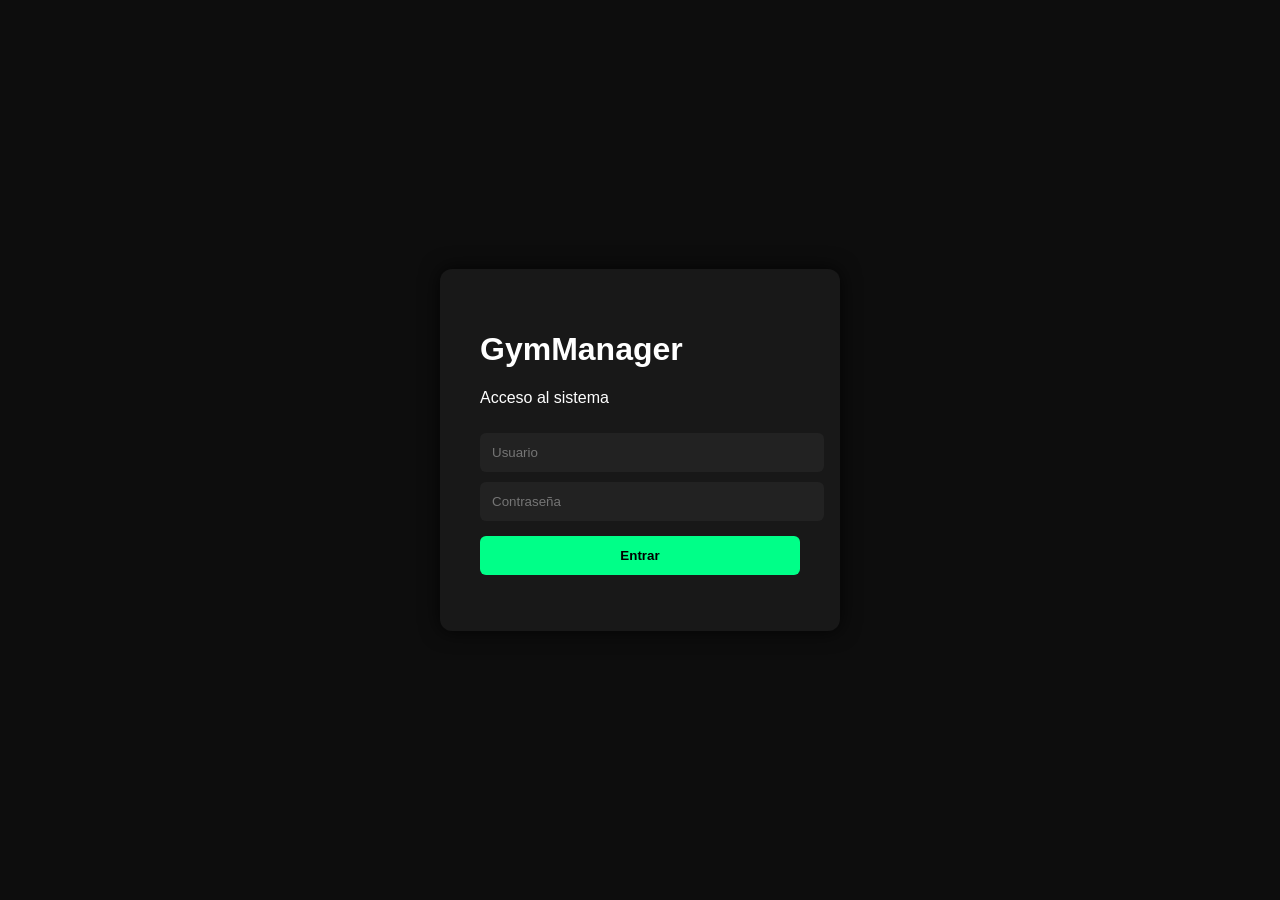
<file: index.html>
<!DOCTYPE html>
<html>
<head>
  <title>GymManager</title>
  <link rel="stylesheet" href="style.css">
</head>
<body class="login-body">
 
<div class="login-container">
  <h1>GymManager</h1>
  <p>Acceso al sistema</p>
 
  <input type="text" id="user" placeholder="Usuario">
  <input type="password" id="pass" placeholder="Contraseña">
 
  <button onclick="login()">Entrar</button>
  <p id="error"></p>
</div>
 
<script src="script.js"></script>
</body>
</html>
</file>
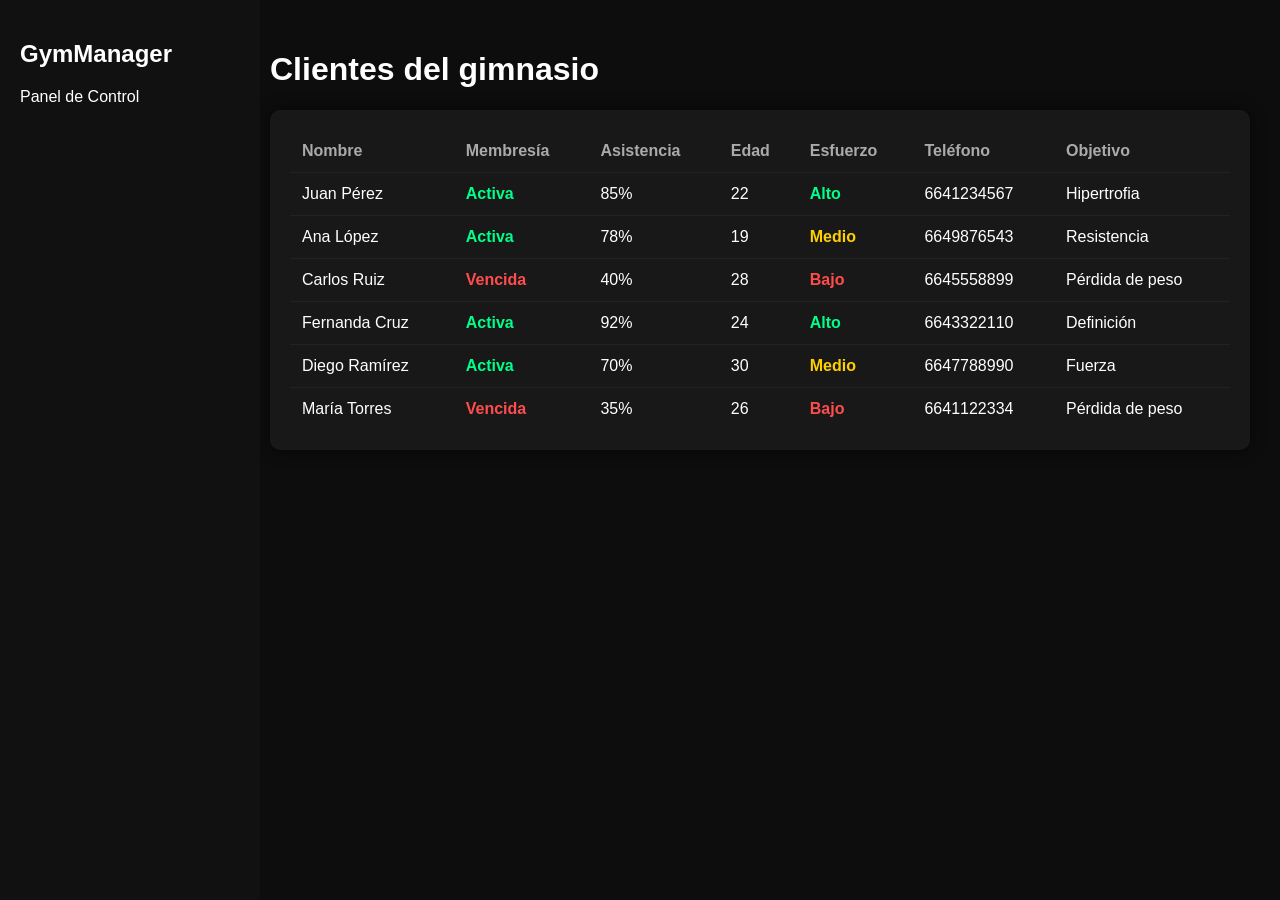
<file: dashboard.html>
<!DOCTYPE html>
<html>
<head>
  <title>GymManager</title>
  <link rel="stylesheet" href="style.css">
</head>
<body>
 
<div class="sidebar">
  <h2>GymManager</h2>
  <p>Panel de Control</p>
</div>
 
<div class="main">
 
  <div class="header">
    <h1>Clientes del gimnasio</h1>
  </div>
 
  <div class="table-container">
    <table>
      <tr>
        <th>Nombre</th>
        <th>Membresía</th>
        <th>Asistencia</th>
        <th>Edad</th>
        <th>Esfuerzo</th>
        <th>Teléfono</th>
        <th>Objetivo</th>
      </tr>
 
      <tr>
        <td>Juan Pérez</td>
        <td class="activo">Activa</td>
        <td>85%</td>
        <td>22</td>
        <td class="alto">Alto</td>
        <td>6641234567</td>
        <td>Hipertrofia</td>
      </tr>
 
      <tr>
        <td>Ana López</td>
        <td class="activo">Activa</td>
        <td>78%</td>
        <td>19</td>
        <td class="medio">Medio</td>
        <td>6649876543</td>
        <td>Resistencia</td>
      </tr>
 
      <tr>
        <td>Carlos Ruiz</td>
        <td class="inactivo">Vencida</td>
        <td>40%</td>
        <td>28</td>
        <td class="bajo">Bajo</td>
        <td>6645558899</td>
        <td>Pérdida de peso</td>
      </tr>
 
      <tr>
        <td>Fernanda Cruz</td>
        <td class="activo">Activa</td>
        <td>92%</td>
        <td>24</td>
        <td class="alto">Alto</td>
        <td>6643322110</td>
        <td>Definición</td>
      </tr>
 
      <tr>
        <td>Diego Ramírez</td>
        <td class="activo">Activa</td>
        <td>70%</td>
        <td>30</td>
        <td class="medio">Medio</td>
        <td>6647788990</td>
        <td>Fuerza</td>
      </tr>
 
      <tr>
        <td>María Torres</td>
        <td class="inactivo">Vencida</td>
        <td>35%</td>
        <td>26</td>
        <td class="bajo">Bajo</td>
        <td>6641122334</td>
        <td>Pérdida de peso</td>
      </tr>
 
    </table>
  </div>
 
</div>
 
</body>
</html>
</file>
<file: style.css>
body {
  margin: 0;
  font-family: 'Segoe UI', sans-serif;
  background: #0d0d0d;
  color: white;
}
 
/* LOGIN */
.login-body {
  display: flex;
  justify-content: center;
  align-items: center;
  height: 100vh;
}
 
.login-container {
  background: #181818;
  padding: 40px;
  border-radius: 12px;
  width: 320px;
  box-shadow: 0 0 20px rgba(0,0,0,0.8);
}
 
.login-container input {
  width: 100%;
  padding: 12px;
  margin-top: 10px;
  border: none;
  border-radius: 6px;
  background: #222;
  color: white;
}
 
.login-container button {
  width: 100%;
  margin-top: 15px;
  padding: 12px;
  background: #00ff88;
  border: none;
  font-weight: bold;
  border-radius: 6px;
  cursor: pointer;
}
 
/* DASHBOARD */
.sidebar {
  width: 220px;
  height: 100vh;
  background: #111;
  position: fixed;
  padding: 20px;
}
 
.main {
  margin-left: 240px;
  padding: 30px;
}
 
/* TABLA */
.table-container {
  background: #181818;
  padding: 20px;
  border-radius: 10px;
  box-shadow: 0 0 15px rgba(0,0,0,0.6);
}
 
table {
  width: 100%;
  border-collapse: collapse;
}
 
th {
  text-align: left;
  padding: 12px;
  color: #aaa;
}
 
td {
  padding: 12px;
  border-top: 1px solid #222;
}
 
tr:hover {
  background: #222;
}
 
/* COLORES */
.activo { color: #00ff88; font-weight: bold; }
.inactivo { color: #ff4d4d; font-weight: bold; }
 
.alto { color: #00ff88; font-weight: bold; }
.medio { color: #ffd000; font-weight: bold; }
.bajo { color: #ff4d4d; font-weight: bold; }
</file>
